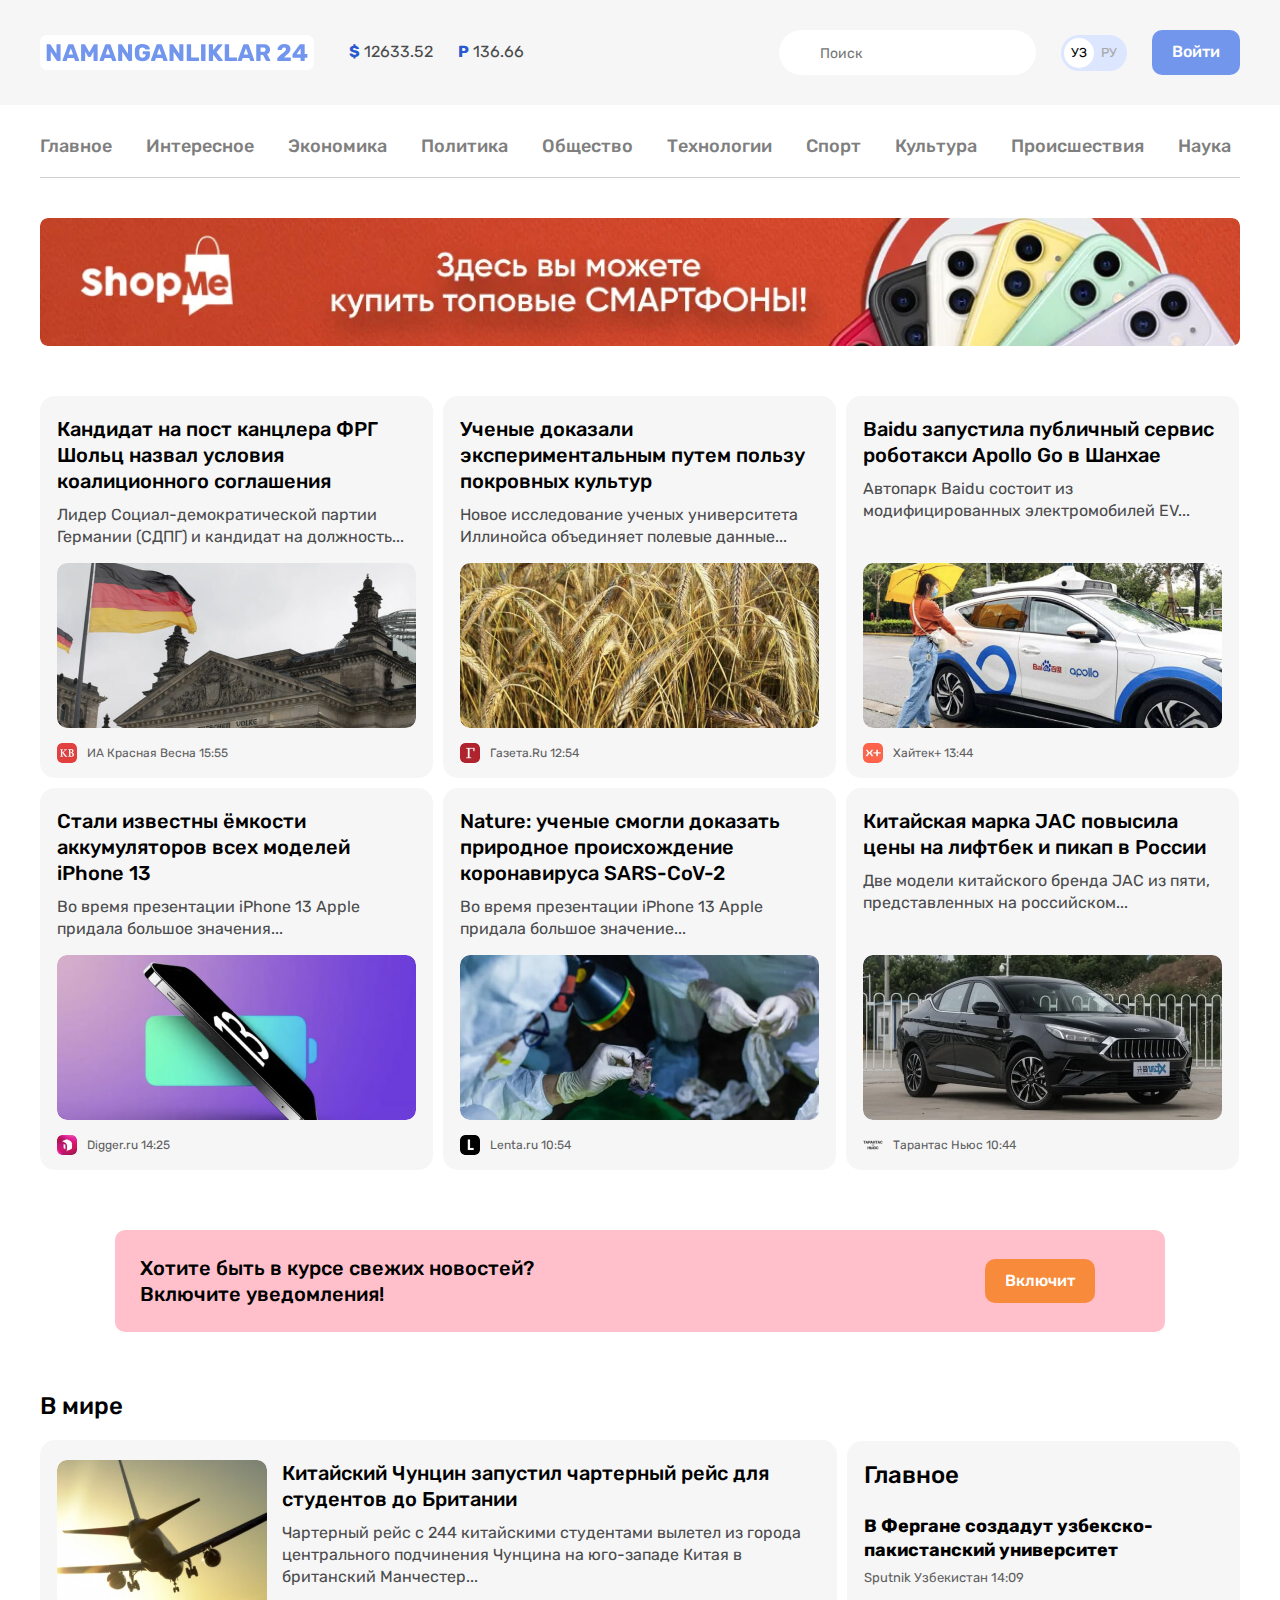
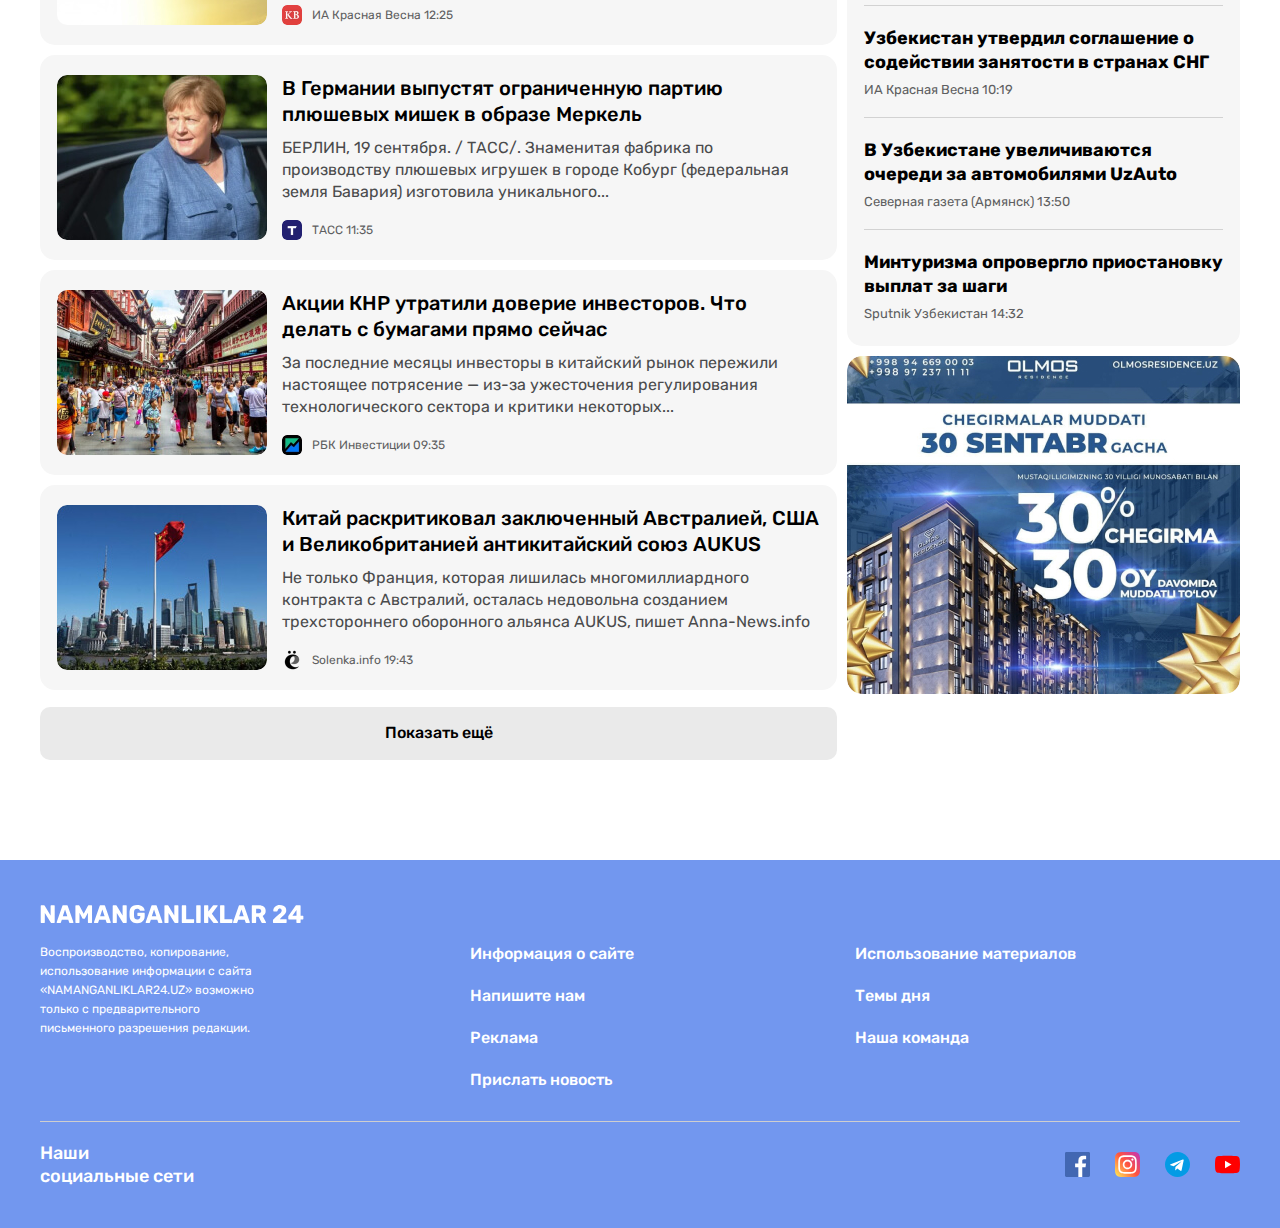
<file: index.html>
<!DOCTYPE html>
<html lang="ru">

<head>
    <meta charset="UTF-8">
    <meta name="viewport" content="width=device-width, initial-scale=1.0">
    <title>N24 sayti amaliyoti - Qaytadan</title>

    <!-- styles -->
    <link rel="stylesheet" href="css/normalize.css">
    <link rel="stylesheet" href="css/styles.css">

    <!-- favicon -->
    <link class="favicon" rel="icon" href="img/logo.png">
</head>

<body>
    <!-- SITE-HEADER -->

    <header class="site-header">
        <!-- site-header-top -->
        <div class="site-header-top">
            <div class="site-header-top-container container">
                <!-- logo -->
                <a class="site-header-logo" href="index.html">
                    <img class="site-header-logo-img" src="img/logo.svg" alt="N24 sayti logotipi">
                </a>

                <!-- currency-rates -->
                <ul class="currency-rates">
                    <li class="currency-rates-item">
                        <b class="currency-rate-type">$</b>
                        <span class="currency-rate-value">12633.52</span>
                    </li>
                    <li class="currency-rates-item">
                        <b class="currency-rate-type">P</b>
                        <span class="currency-rate-value">136.66</span>
                    </li>
                </ul>

                <!-- global-search-form -->

                <form class="global-search-form" action="https://echo.htmlacademy.ru" method="get">
                    <input class="global-search-form-input" aria-label="Поиск" type="search" name="search"
                        placeholder="Поиск" required>
                </form>

                <!-- lang-toggle -->
                <div class="lang-toggle">
                    <a class="lang-toggle-link lang-toggle-link-active" href="index.html">УЗ</a>
                    <a class="lang-toggle-link" href="index.html">РУ</a>
                </div>

                <!-- site-header-auth -->
                <a class="button button-primary" href="#">Войти</a>

            </div>

        </div>

        <div class="container">
            <!-- SITENAV -->
            <nav class="sitenav">
                <ul class="sitenav-list">
                    <li class="sitenav-item"><a class="sitenav-link" href="#">Главное</a></li>
                    <li class="sitenav-item"><a class="sitenav-link" href="#">Интересное</a></li>
                    <li class="sitenav-item"><a class="sitenav-link" href="#">Экономика</a></li>
                    <li class="sitenav-item"><a class="sitenav-link" href="#">Политика</a></li>
                    <li class="sitenav-item"><a class="sitenav-link" href="#">Общество</a></li>
                    <li class="sitenav-item"><a class="sitenav-link" href="#">Технологии</a></li>
                    <li class="sitenav-item"><a class="sitenav-link" href="#">Спорт</a></li>
                    <li class="sitenav-item"><a class="sitenav-link" href="#">Культура</a></li>
                    <li class="sitenav-item"><a class="sitenav-link" href="#">Происшествия</a></li>
                    <li class="sitenav-item"><a class="sitenav-link" href="#">Наука</a></li>
                </ul>
            </nav>

            <!-- SITE-HEADER-BANNER -->
            <aside class="site-header-banner">
                <a class="site-header-banner-link" href="https://www.elmakon.uz" target="_blank">
                    <img class="site-header-banner-img" src="img/shopme-banner.jpg" width="1200" height="128"
                        srcset="img/shopme-banner.jpg 1x, img/shopme-banner@2x.jpg 2x" alt="Elmakon shopme banner">
                </a>
            </aside>

        </div>
    </header>

    <!-- MAIN CONTENT -->
    <main class="main-content">
        <div class="container">
            <!-- <h1>Namanganliklar N24 News Website</h1> -->

            <!-- Top News -->
            <section class="top-news">
                <!-- <h2>Top News </h2> -->

                <!-- News grid -->

                <div class="news-grid">
                    <!-- News grid item -->
                    <article class="news-grid-item article-card">
                        <h3 class="article-card-title">
                            <a class="article-card-link" href="#">Кандидат на пост канцлера ФРГ Шольц назвал условия
                                коалиционного соглашения</a>
                        </h3>
                        <p class="article-card-text">Лидер Социал-демократической партии Германии (СДПГ) и кандидат на
                            должность...</p>
                        <img class="article-card-img" src="img/new-grid/german-flag.jpg" alt="German flag" width="360"
                            height="165" srcset="img/new-grid/german-flag.jpg 1x, img/new-grid/german-flag@2x.jpg 2x">
                        <footer class="article-card-footer">
                            <img class="article-card-source-icon" src="img/new-grid/source/krasnaya-vesna.png" alt=""
                                width="20" height="20">
                            <div class="article-card-source-time">
                                <span class="article-card-source">ИА Красная Весна</span>
                                <time class="article-card-time">15:55</time>
                            </div>
                        </footer>
                    </article>

                    <article class="news-grid-item article-card">
                        <h3 class="article-card-title">
                            <a class="article-card-link" href="#">Ученые доказали экспериментальным путем пользу
                                покровных культур</a>
                        </h3>
                        <p class="article-card-text">Новое исследование ученых университета Иллинойса объединяет полевые
                            данные... </p>
                        <img class="article-card-img" src="img/new-grid/wheat.jpg" alt="Wheat plant" width="360"
                            height="165" srcset="img/new-grid/wheat.jpg 1x, img/new-grid/wheat@2x.jpg 2x">
                        <footer class="article-card-footer">
                            <img class="article-card-source-icon" src="img/new-grid/source/gazeta.png" alt="" width="20"
                                height="20">
                            <div class="article-card-source-time">
                                <span class="article-card-source">Газета.Ru</span>
                                <time class="article-card-time">12:54</time>
                            </div>
                        </footer>
                    </article>

                    <article class="news-grid-item article-card">
                        <h3 class="article-card-title">
                            <a class="article-card-link" href="#">Baidu запустила публичный сервис роботакси Apollo Go в
                                Шанхае</a>
                        </h3>
                        <p class="article-card-text">Автопарк Baidu состоит из модифицированных электромобилей EV...
                        </p>
                        <img class="article-card-img" src="img/new-grid/baido-car.jpg" alt="Baido car taxi" width="360"
                            height="165" srcset="img/new-grid/baido-car.jpg 1x, img/new-grid/baido-car@2x.jpg 2x">
                        <footer class="article-card-footer">
                            <img class="article-card-source-icon" src="img/new-grid/source/haytek.png" alt="" width="20"
                                height="20">
                            <div class="article-card-source-time">
                                <span class="article-card-source">Хайтек+</span>
                                <time class="article-card-time">13:44</time>
                            </div>
                        </footer>
                    </article>

                    <article class="news-grid-item article-card">
                        <h3 class="article-card-title">
                            <a class="article-card-link" href="#">Стали известны ёмкости аккумуляторов всех моделей
                                iPhone 13</a>
                        </h3>
                        <p class="article-card-text">Во время презентации iPhone 13 Apple придала большое значения...
                        </p>
                        <img class="article-card-img" src="img/new-grid/iphone13.jpg" alt="Iphone 13" width="360"
                            height="165" srcset="img/new-grid/iphone13.jpg 1x, img/new-grid/iphone13@2x.jpg 2x">
                        <footer class="article-card-footer">
                            <img class="article-card-source-icon" src="img/new-grid/source/digger.png" alt="" width="20"
                                height="20">
                            <div class="article-card-source-time">
                                <span class="article-card-source">Digger.ru</span>
                                <time class="article-card-time">14:25</time>
                            </div>
                        </footer>
                    </article>

                    <article class="news-grid-item article-card">
                        <h3 class="article-card-title">
                            <a class="article-card-link" href="#">Nature: ученые смогли доказать природное происхождение
                                коронавируса SARS-CoV-2</a>
                        </h3>
                        <p class="article-card-text">Во время презентации iPhone 13 Apple придала большое значение...
                        </p>
                        <img class="article-card-img" src="img/new-grid/sars-cov-2.jpg" alt="Sars cov 2" width="360"
                            height="165" srcset="img/new-grid/sars-cov-2.jpg 1x, img/new-grid/sars-cov-2@2x.jpg 2x">
                        <footer class="article-card-footer">
                            <img class="article-card-source-icon" src="img/new-grid/source/lenta.png" alt="" width="20"
                                height="20">
                            <div class="article-card-source-time">
                                <span class="article-card-source">Lenta.ru</span>
                                <time class="article-card-time">10:54</time>
                            </div>
                        </footer>
                    </article>

                    <article class="news-grid-item article-card">
                        <h3 class="article-card-title">
                            <a class="article-card-link" href="#">Китайская марка JAC повысила цены на лифтбек и пикап в
                                России</a>
                        </h3>
                        <p class="article-card-text">Две модели китайского бренда JAC из пяти, представленных на
                            российском...
                        </p>
                        <img class="article-card-img" src="img/new-grid/jac-car.jpg" alt="Jac car" width="360"
                            height="165" srcset="img/new-grid/jac-car.jpg 1x, img/new-grid/jac-car@2x.jpg 2x">
                        <footer class="article-card-footer">
                            <img class="article-card-source-icon" src="img/new-grid/source/tarantas.png" alt=""
                                width="20" height="20">
                            <div class="article-card-source-time">
                                <span class="article-card-source">Тарантас Ньюс</span>
                                <time class="article-card-time">10:44</time>
                            </div>
                        </footer>
                    </article>

                </div>
            </section>

            <!-- NOTIFICATION CTA -->
            <section class="notification-cta">
                <div class="notification-cta-text">Хотите быть в курсе свежих новостей? <br> Включите уведомления!
                </div>
                <button class="button button-orange" type="button">Включит</button>
            </section>

            <!-- LAYOUT-2-1 -->

            <div class="layout-2-1">
                <div class="layout-2-1-main">
                    <!-- GLOBAL NEWS -->
                    <section class="global-news">
                        <h2 class="global-news-heading">В мире</h2>
                        <!-- News list -->
                        <div class="news-list">
                            <!-- News-list-items -->
                            <div class="news-list-item article-card-horizontal">
                                <img class="article-card-horizontal-img" src="img/global_news/plane.jpg"
                                    srcset="img/global_news/plane.jpg 1x, img/global_news/plane@2x.jpg 2x" alt="Китайский Чунцин запустил
                                    чартерный рейс для студентов до Британии" width="210" height="165">
                                <div class="article-card-horizontal-content">
                                    <h3 class="article-card-horizontal-title">
                                        <a class="article-card-horizontal-link" href="#">Китайский Чунцин запустил
                                            чартерный рейс для студентов до Британии</a>
                                    </h3>
                                    <div class="article-card-horizontal-text">Чартерный рейс с 244 китайскими студентами
                                        вылетел
                                        из города центрального подчинения Чунцина на юго-западе Китая в британский
                                        Манчестер...
                                    </div>
                                    <footer class="article-card-horizontal-footer">
                                        <img class="article-card-horizontal-source-icon"
                                            src="img/global_news/footer/vesna.png"
                                            srcset="img/global_news/footer/vesna.png 1x, img/global_news/footer/vesna@2x.png 2x"
                                            alt="" width="20" height="20">
                                        <div class="article-card-horizontal-source-time">
                                            <span class="article-card-horizontan-source">ИА Красная Весна</span>
                                            <time datetime="2021-09-27T12:25:00">12:25</time>
                                        </div>
                                    </footer>
                                </div>
                            </div>
                            <div class="news-list-item article-card-horizontal">
                                <img class="article-card-horizontal-img" src="img/global_news/merkel.jpg"
                                    srcset="img/global_news/merkel.jpg 1x, img/global_news/merkel@2x.jpg 2x"
                                    alt="В Германии выпустят ограниченную партию плюшевых мишек в образе Меркель"
                                    width="210" height="165">
                                <div class="article-card-horizontal-content">
                                    <h3 class="article-card-horizontal-title">
                                        <a class="article-card-horizontal-link" href="#">В Германии выпустят
                                            ограниченную партию плюшевых мишек в образе Меркель</a>
                                    </h3>
                                    <div class="article-card-horizontal-text">БЕРЛИН, 19 сентября. / ТАСС/. Знаменитая
                                        фабрика
                                        по производству плюшевых игрушек в городе Кобург (федеральная земля Бавария)
                                        изготовила
                                        уникального...
                                    </div>
                                    <footer class="article-card-horizontal-footer">
                                        <img class="article-card-horizontal-source-icon"
                                            src="img/global_news/footer/tarantas.png"
                                            srcset="img/global_news/footer/tarantas.png 1x, img/global_news/footer/tarantas@2x.png 2x"
                                            alt="" width="20" height="20">
                                        <div class="article-card-horizontal-source-time">
                                            <span class="article-card-horizontan-source">ТАСС</span>
                                            <time datetime="2021-09-27T11:35:00">11:35</time>
                                        </div>
                                    </footer>
                                </div>
                            </div>
                            <div class="news-list-item article-card-horizontal">
                                <img class="article-card-horizontal-img" src="img/global_news/china_promo.jpg"
                                    srcset="img/global_news/china_promo.jpg 1x, img/global_news/china_promo@2x.jpg 2x"
                                    alt="Акции КНР утратили доверие
                                    инвесторов.
                                    Что делать с бумагами прямо сейчас" width="210" height="165">
                                <div class="article-card-horizontal-content">
                                    <h3 class="article-card-horizontal-title">
                                        <a class="article-card-horizontal-link" href="#">Акции КНР утратили доверие
                                            инвесторов.
                                            Что делать с бумагами прямо сейчас</a>
                                    </h3>
                                    <div class="article-card-horizontal-text">За последние месяцы инвесторы в китайский
                                        рынок
                                        пережили настоящее потрясение — из-за ужесточения регулирования технологического
                                        сектора
                                        и критики некоторых...
                                    </div>
                                    <footer class="article-card-horizontal-footer">
                                        <img class="article-card-horizontal-source-icon"
                                            src="img/global_news/footer/rbk.png"
                                            srcset="img/global_news/footer/rbk.png 1x, img/global_news/footer/rbk@2x.png 2x"
                                            alt="" width="20" height="20">
                                        <div class="article-card-horizontal-source-time">
                                            <span class="article-card-horizontan-source">РБК Инвестиции</span>
                                            <time datetime="2021-09-27T09:35:00">09:35</time>
                                        </div>
                                    </footer>
                                </div>
                            </div>
                            <div class="news-list-item article-card-horizontal">
                                <img class="article-card-horizontal-img" src="img/global_news/chinese-flag.jpg"
                                    srcset="img/global_news/chinese-flag.jpg 1x, img/global_news/chinese-flag@2x.jpg 2x"
                                    alt="Китай раскритиковал заключенный
                                Австралией, США и Великобританией антикитайский союз AUKUS" width="210" height="165">
                                <div class="article-card-horizontal-content">
                                    <h3 class="article-card-horizontal-title">
                                        <a class="article-card-horizontal-link" href="#">Китай раскритиковал заключенный
                                            Австралией, США и Великобританией антикитайский союз AUKUS</a>
                                    </h3>
                                    <div class="article-card-horizontal-text">Не только Франция, которая лишилась
                                        многомиллиардного контракта с Австралий, осталась недовольна созданием
                                        трехстороннего
                                        оборонного альянса AUKUS, пишет Anna-News.info
                                    </div>
                                    <footer class="article-card-horizontal-footer">
                                        <img class="article-card-horizontal-source-icon"
                                            src="img/global_news/footer/solenka.png"
                                            srcset="img/global_news/footer/solenka.png 1x, img/global_news/footer/solenka@2x.png 2x"
                                            alt="" width="20" height="20">
                                        <div class="article-card-horizontal-source-time">
                                            <span class="article-card-horizontan-source">Solenka.info</span>
                                            <time datetime="2021-09-27T19:43:00">19:43</time>
                                        </div>
                                    </footer>
                                </div>
                            </div>
                        </div>
                        <button class="news-list-more-button button button-block" type="button">Показать ещё</button>
                    </section>
                </div>

                <div class="layout-2-1-sidebar">
                    <!-- Sidebar-news-card -->
                    <section class="layout-2-1-sidebar-item sidebar-news-card">
                        <h2 class="sidebar-news-card-heading">Главное</h2>
                        <ul class="sidebar-news-card-list">
                            <li class="sidebar-news-card-item">
                                <h3 class="sidebar-news-card-title">
                                    <a href="#" class="sidebar-news-card-link">В Фергане создадут
                                        узбекско-пакистанский
                                        университет</a>
                                </h3>
                                <div class="sidebar-news-card-source-time">
                                    <span class="sidebar-news-card-source">Sputnik Узбекистан</span>
                                    <time datetime="2021-09-27T19:43:00">14:09</time>
                                </div>
                            </li>
                            <li class="sidebar-news-card-item">
                                <h3 class="sidebar-news-card-title">
                                    <a href="#" class="sidebar-news-card-link">Узбекистан утвердил соглашение о
                                        содействии
                                        занятости в странах СНГ</a>
                                </h3>
                                <div class="sidebar-news-card-source-time">
                                    <span class="sidebar-news-card-source">ИА Красная Весна</span>
                                    <time datetime="2021-09-27T19:43:00">10:19</time>
                                </div>
                            </li>
                            <li class="sidebar-news-card-item">
                                <h3 class="sidebar-news-card-title">
                                    <a href="#" class="sidebar-news-card-link">В Узбекистане увеличиваются очереди
                                        за
                                        автомобилями UzAuto</a>
                                </h3>
                                <div class="sidebar-news-card-source-time">
                                    <span class="sidebar-news-card-source">Северная газета (Армянск)</span>
                                    <time datetime="2021-09-27T19:43:00">13:50</time>
                                </div>
                            </li>
                            <li class="sidebar-news-card-item">
                                <h3 class="sidebar-news-card-title">
                                    <a href="#" class="sidebar-news-card-link">Минтуризма опровергло приостановку
                                        выплат за
                                        шаги</a>
                                </h3>
                                <div class="sidebar-news-card-source-time">
                                    <span class="sidebar-news-card-source">Sputnik Узбекистан</span>
                                    <time datetime="2021-09-27T19:43:00">14:32</time>
                                </div>
                            </li>
                        </ul>
                    </section>
                    <!-- Sidebar-ad -->
                    <aside class="layout-2-1-sidebar-item sidebar-ad">
                        <a href="https://www.nestone.uz" class="sidebar-ad-link" target="_blank">
                            <img class="sidebar-add-img" src="img/aside/olmos.jpg"
                                srcset="img/aside/olmos.jpg 1x, img/aside/olmos@2x.jpg 2x" alt="Olmos yangi uylar"
                                width="393" height="338">
                        </a>
                    </aside>
                </div>
            </div>
        </div>
    </main>

    <!-- SITE-FOOTER -->
    <footer class="site-footer">
        <div class="container">
            <div class="site-footer-logo-wrapper">
                <a href="index.html" class="site-footer-logo">
                    <img class="site-footer-logo-img" src="img/logo-white.svg" alt="N24 sayti logosi" width="264"
                        height="28">
                </a>
            </div>
            <div class="site-footer-about-links">
                <div class="site-footer-about">
                    Воспроизводство, копирование, использование информации с сайта «NAMANGANLIKLAR24.UZ» возможно только
                    с предварительного письменного разрешения редакции.
                </div>
                <div class="site-footer-links-wrapper">
                    <ul class="site-footer-links">
                        <li class="site-footer-links-item"><a href="#" class="site-footer-link">Информация о сайте</a>
                        </li>
                        <li class="site-footer-links-item"><a class="site-footer-link" href="#">Напишите нам</a></li>
                        <li class="site-footer-links-item"><a class="site-footer-link" href="#">Реклама</a></li>
                        <li class="site-footer-links-item"><a class="site-footer-link" href="#">Прислать новость</a>
                        </li>
                    </ul>

                    <ul class="site-footer-links">
                        <li class="site-footer-links-item"><a href="#" class="site-footer-link">Использование
                                материалов</a>
                        </li>
                        <li class="site-footer-links-item"><a class="site-footer-link" href="#">Темы дня</a></li>
                        <li class="site-footer-links-item"><a class="site-footer-link" href="#">Наша команда
                            </a></li>
                    </ul>
                </div>
            </div>
            <!-- divider -->
            <hr class="site-footer-divider">
            <div class="site-footer-socials">
                <h2 class="site-footer-heading">Наши социальные сети</h2>
                <ul class="site-footer-socials-list">
                    <li class="site-footer-socials-list-item"><a href="#" class="site-footer-socials-link" target="_blank">
                            <img class="site-footer-socials-img" src="img/site-footer/icon-facebook.svg" width="25"
                                height="25" alt="Facebook sahifasi">
                        </a></li>
                    <li class="site-footer-socials-list-item"><a href="#" class="site-footer-socials-link" target="_blank">
                            <img class="site-footer-socials-img" src="img/site-footer/icon-instagram.svg" width="25"
                                height="25" alt="Instagram sahifasi">
                        </a></li>
                    <li class="site-footer-socials-list-item"><a href="#" class="site-footer-socials-link" target="_blank">
                            <img class="site-footer-socials-img" src="img/site-footer/icon-telegram.svg" width="25"
                                height="25" alt="Telegram sahifasi">
                        </a></li>
                    <li class="site-footer-socials-list-item"><a href="#" class="site-footer-socials-link" target="_blank">
                            <img class="site-footer-socials-img" src="img/site-footer/icon-youtube.svg" width="25"
                                height="25" alt="Youtube sahifasi">
                        </a></li>
                </ul>
            </div>
        </div>
    </footer>
</body>

</html>
</file>
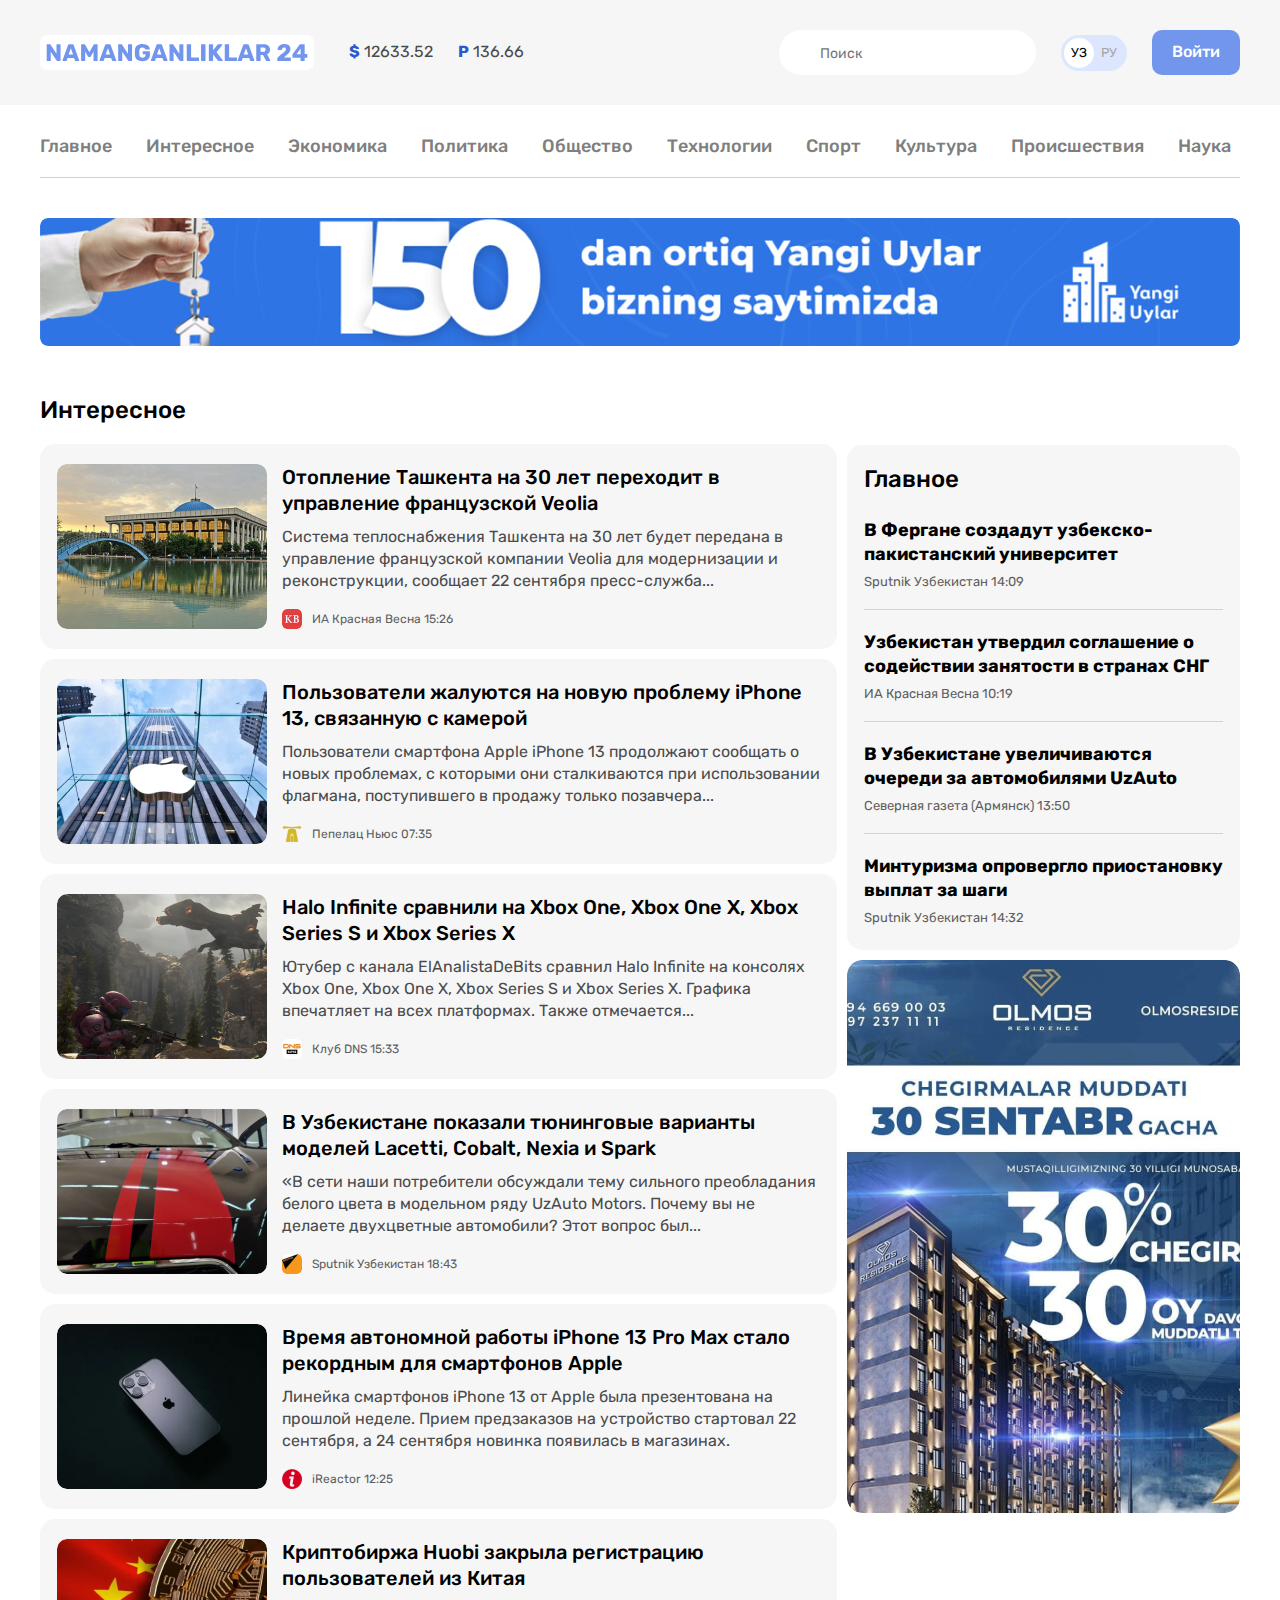
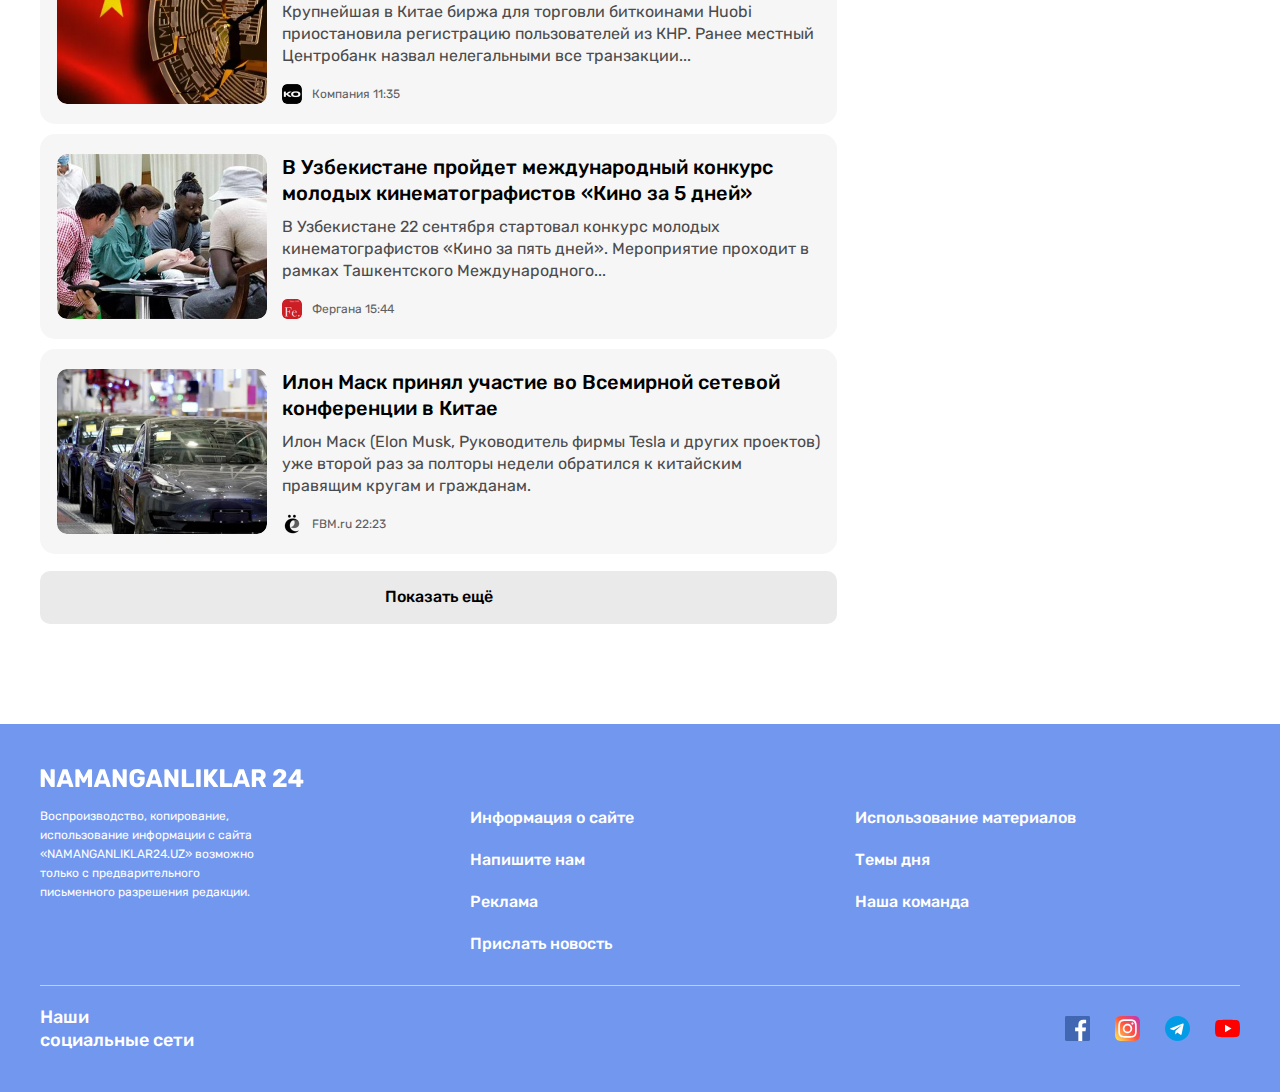
<file: news.-list.html>
<!DOCTYPE html>
<html lang="ru">

<head>
    <meta charset="UTF-8">
    <meta name="viewport" content="width=device-width, initial-scale=1.0">
    <title>N24 - Yangiliklar</title>

    <!-- styles -->
    <link rel="stylesheet" href="css/normalize.css">
    <link rel="stylesheet" href="css/styles.css">

    <!-- favicon -->
    <link class="favicon" rel="icon" href="img/logo.png">
</head>

<body>
    <!-- SITE-HEADER -->

    <header class="site-header">
        <!-- site-header-top -->
        <div class="site-header-top">
            <div class="site-header-top-container container">
                <!-- logo -->
                <a class="site-header-logo" href="index.html">
                    <img class="site-header-logo-img" src="img/logo.svg" alt="N24 sayti logotipi">
                </a>

                <!-- currency-rates -->
                <ul class="currency-rates">
                    <li class="currency-rates-item">
                        <b class="currency-rate-type">$</b>
                        <span class="currency-rate-value">12633.52</span>
                    </li>
                    <li class="currency-rates-item">
                        <b class="currency-rate-type">P</b>
                        <span class="currency-rate-value">136.66</span>
                    </li>
                </ul>

                <!-- global-search-form -->

                <form class="global-search-form" action="https://echo.htmlacademy.ru" method="get">
                    <input class="global-search-form-input" aria-label="Поиск" type="search" name="search"
                        placeholder="Поиск" required>
                </form>

                <!-- lang-toggle -->
                <div class="lang-toggle">
                    <a class="lang-toggle-link lang-toggle-link-active" href="index.html">УЗ</a>
                    <a class="lang-toggle-link" href="index.html">РУ</a>
                </div>

                <!-- site-header-auth -->
                <a class="button button-primary" href="#">Войти</a>

            </div>

        </div>

        <div class="container">
            <!-- SITENAV -->
            <nav class="sitenav">
                <ul class="sitenav-list">
                    <li class="sitenav-item"><a class="sitenav-link" href="index.html">Главное</a></li>
                    <li class="sitenav-item"><a class="sitenav-link" href="news.-list.html">Интересное</a></li>
                    <li class="sitenav-item"><a class="sitenav-link" href="news.-list.html">Экономика</a></li>
                    <li class="sitenav-item"><a class="sitenav-link" href="news.-list.html">Политика</a></li>
                    <li class="sitenav-item"><a class="sitenav-link" href="news.-list.html">Общество</a></li>
                    <li class="sitenav-item"><a class="sitenav-link" href="news.-list.html">Технологии</a></li>
                    <li class="sitenav-item"><a class="sitenav-link" href="news.-list.html">Спорт</a></li>
                    <li class="sitenav-item"><a class="sitenav-link" href="news.-list.html">Культура</a></li>
                    <li class="sitenav-item"><a class="sitenav-link" href="news.-list.html">Происшествия</a></li>
                    <li class="sitenav-item"><a class="sitenav-link" href="news.-list.html">Наука</a></li>
                </ul>
            </nav>

            <!-- SITE-HEADER-BANNER -->
            <aside class="site-header-banner">
                <a class="site-header-banner-link" href="https://www.nestone.uz" target="_blank">
                    <img class="site-header-banner-img" src="img/news-list/news-list-banner.jpg" width="1200"
                        height="128"
                        srcset="img/news-list/news-list-banner.jpg 1x, img/news-list/news-list-banner@2x.jpg 2x"
                        alt="Yangi uylar banner">
                </a>
            </aside>

        </div>
    </header>

    <!-- MAIN CONTENT -->
    <main class="main-content">
        <div class="container">
            <div class="layout-2-1">
                <div class="layout-2-1-main">
                    <!-- GLOBAL NEWS -->
                    <section class="global-news">
                        <h2 class="global-news-heading">Интересное</h2>
                        <!-- News list -->
                        <div class="news-list">

                            <!-- News-list-items -->
                            <div class="news-list-item article-card-horizontal">
                                <img class="article-card-horizontal-img" src="img/news-list/list/oliy-majlis.jpg"
                                    srcset="img/news-list/list/oliy-majlis.jpg 1x, img/news-list/list/oliy-majlis@2x.jpg 2x"
                                    alt="Отопление Ташкента на 30 лет переходит в управление французской Veolia"
                                    width="210" height="165">
                                <div class="article-card-horizontal-content">
                                    <h3 class="article-card-horizontal-title">
                                        <a class="article-card-horizontal-link" href="#">Отопление Ташкента на 30 лет
                                            переходит в управление французской Veolia</a>
                                    </h3>
                                    <div class="article-card-horizontal-text">Система теплоснабжения Ташкента на 30 лет
                                        будет передана в управление французской компании Veolia для модернизации и
                                        реконструкции, сообщает 22 сентября пресс-служба...
                                    </div>
                                    <footer class="article-card-horizontal-footer">
                                        <img class="article-card-horizontal-source-icon"
                                            src="img/global_news/footer/vesna.png"
                                            srcset="img/global_news/footer/vesna.png 1x, img/global_news/footer/vesna@2x.png 2x"
                                            alt="" width="20" height="20">
                                        <div class="article-card-horizontal-source-time">
                                            <span class="article-card-horizontan-source">ИА Красная Весна</span>
                                            <time datetime="2024-06-25T15:26:00">15:26</time>
                                        </div>
                                    </footer>
                                </div>
                            </div>

                            <div class="news-list-item article-card-horizontal">
                                <img class="article-card-horizontal-img" src="img/news-list/list/apple-office.jpg"
                                    srcset="img/news-list/list/apple-office.jpg 1x, img/news-list/list/apple-office@2x.jpg 2x"
                                    alt="Пользователи жалуются на новую проблему iPhone 13, связанную с камерой"
                                    width="210" height="165">
                                <div class="article-card-horizontal-content">
                                    <h3 class="article-card-horizontal-title">
                                        <a class="article-card-horizontal-link" href="#">Пользователи жалуются на новую
                                            проблему iPhone 13, связанную с камерой</a>
                                    </h3>
                                    <div class="article-card-horizontal-text">Пользователи смартфона Apple iPhone 13
                                        продолжают сообщать о новых проблемах, с которыми они сталкиваются при
                                        использовании флагмана, поступившего в продажу только позавчера...
                                    </div>
                                    <footer class="article-card-horizontal-footer">
                                        <img class="article-card-horizontal-source-icon"
                                            src="img/global_news/footer/pepelats.png" alt="" width="20" height="20">
                                        <div class="article-card-horizontal-source-time">
                                            <span class="article-card-horizontan-source">Пепелац Ньюс</span>
                                            <time datetime="2024-06-25T07:35:00">07:35</time>
                                        </div>
                                    </footer>
                                </div>
                            </div>

                            <div class="news-list-item article-card-horizontal">
                                <img class="article-card-horizontal-img" src="img/news-list/list/halo-infinite.jpg"
                                    srcset="img/news-list/list/halo-infinite.jpg 1x, img/news-list/list/halo-infinite@2x.jpg 2x"
                                    alt="Halo Infinite сравнили на Xbox One, Xbox One X, Xbox Series S и Xbox Series X"
                                    width="210" height="165">
                                <div class="article-card-horizontal-content">
                                    <h3 class="article-card-horizontal-title">
                                        <a class="article-card-horizontal-link" href="#">Halo Infinite сравнили на Xbox
                                            One, Xbox One X, Xbox Series S и Xbox Series X</a>
                                    </h3>
                                    <div class="article-card-horizontal-text">Ютубер с канала ElAnalistaDeBits сравнил
                                        Halo Infinite на консолях Xbox One, Xbox One X, Xbox Series S и Xbox Series X.
                                        Графика впечатляет на всех платформах. Также отмечается...
                                    </div>
                                    <footer class="article-card-horizontal-footer">
                                        <img class="article-card-horizontal-source-icon"
                                            src="img/global_news/footer/dns.png" alt="" width="20" height="20">
                                        <div class="article-card-horizontal-source-time">
                                            <span class="article-card-horizontan-source">Клуб DNS</span>
                                            <time datetime="2024-05-31T15:33:00">15:33</time>
                                        </div>
                                    </footer>
                                </div>
                            </div>

                            <div class="news-list-item article-card-horizontal">
                                <img class="article-card-horizontal-img" src="img/news-list/list/car-tuning.jpg"
                                    srcset="img/news-list/list/car-tuning.jpg 1x, img/news-list/list/car-tuning@2x.jpg 2x"
                                    alt="В Узбекистане показали тюнинговые варианты моделей Lacetti, Cobalt, Nexia и Spark"
                                    width="210" height="165">
                                <div class="article-card-horizontal-content">
                                    <h3 class="article-card-horizontal-title">
                                        <a class="article-card-horizontal-link" href="#">В Узбекистане показали
                                            тюнинговые варианты моделей Lacetti, Cobalt, Nexia и Spark</a>
                                    </h3>
                                    <div class="article-card-horizontal-text">«В сети наши потребители обсуждали тему
                                        сильного преобладания белого цвета в модельном ряду UzAuto Motors. Почему вы не
                                        делаете двухцветные автомобили? Этот вопрос был...
                                    </div>
                                    <footer class="article-card-horizontal-footer">
                                        <img class="article-card-horizontal-source-icon"
                                            src="img/global_news/footer/sputnik_uz.png" alt="" width="20" height="20">
                                        <div class="article-card-horizontal-source-time">
                                            <span class="article-card-horizontan-source">Sputnik Узбекистан</span>
                                            <time datetime="2024-06-23T18:43:00">18:43</time>
                                        </div>
                                    </footer>
                                </div>
                            </div>

                            <div class="news-list-item article-card-horizontal">
                                <img class="article-card-horizontal-img" src="img/news-list/list/iphone13.jpg"
                                    srcset="img/news-list/list/iphone13.jpg 1x, img/news-list/list/iphone13.jpg@2x.jpg 2x"
                                    alt="Время автономной работы iPhone 13 Pro Max стало рекордным для смартфонов Apple"
                                    width="210" height="165">
                                <div class="article-card-horizontal-content">
                                    <h3 class="article-card-horizontal-title">
                                        <a class="article-card-horizontal-link" href="#">Время автономной работы iPhone
                                            13 Pro Max стало рекордным для смартфонов Apple</a>
                                    </h3>
                                    <div class="article-card-horizontal-text">Линейка смартфонов iPhone 13 от Apple была
                                        презентована на прошлой неделе. Прием предзаказов на устройство стартовал 22
                                        сентября, а 24 сентября новинка появилась в магазинах.
                                    </div>
                                    <footer class="article-card-horizontal-footer">
                                        <img class="article-card-horizontal-source-icon"
                                            src="img/global_news/footer/ireactor.png" alt="" width="20" height="20">
                                        <div class="article-card-horizontal-source-time">
                                            <span class="article-card-horizontan-source">iReactor</span>
                                            <time datetime="2024-06-24T12:25:00">12:25</time>
                                        </div>
                                    </footer>
                                </div>
                            </div>

                            <div class="news-list-item article-card-horizontal">
                                <img class="article-card-horizontal-img" src="img/news-list/list/huobi-crypto.jpg"
                                    srcset="img/news-list/list/huobi-crypto.jpg 1x, img/news-list/list/huobi-crypto.jpg@2x.jpg 2x"
                                    alt="Криптобиржа Huobi закрыла регистрацию пользователей из Китая" width="210"
                                    height="165">
                                <div class="article-card-horizontal-content">
                                    <h3 class="article-card-horizontal-title">
                                        <a class="article-card-horizontal-link" href="#">Криптобиржа Huobi закрыла
                                            регистрацию пользователей из Китая</a>
                                    </h3>
                                    <div class="article-card-horizontal-text">Крупнейшая в Китае биржа для торговли
                                        биткоинами Huobi приостановила регистрацию пользователей из КНР. Ранее местный
                                        Центробанк назвал нелегальными все транзакции...
                                    </div>
                                    <footer class="article-card-horizontal-footer">
                                        <img class="article-card-horizontal-source-icon"
                                            src="img/global_news/footer/ko.png" alt="" width="20" height="20">
                                        <div class="article-card-horizontal-source-time">
                                            <span class="article-card-horizontan-source">Компания</span>
                                            <time datetime="2024-06-22T11:35:00">11:35</time>
                                        </div>
                                    </footer>
                                </div>
                            </div>

                            <div class="news-list-item article-card-horizontal">
                                <img class="article-card-horizontal-img" src="img/news-list/list/movie-in-five-days.jpg"
                                    srcset="img/news-list/list/movie-in-five-days.jpg 1x, img/news-list/list/movie-in-five-days.jpg@2x.jpg 2x"
                                    alt="В Узбекистане пройдет международный конкурс молодых кинематографистов «Кино за 5 дней»"
                                    width="210" height="165">
                                <div class="article-card-horizontal-content">
                                    <h3 class="article-card-horizontal-title">
                                        <a class="article-card-horizontal-link" href="#">В Узбекистане пройдет
                                            международный конкурс молодых кинематографистов «Кино за 5 дней»</a>
                                    </h3>
                                    <div class="article-card-horizontal-text">В Узбекистане 22 сентября стартовал
                                        конкурс молодых кинематографистов «Кино за пять дней». Мероприятие проходит в
                                        рамках Ташкентского Международного...
                                    </div>
                                    <footer class="article-card-horizontal-footer">
                                        <img class="article-card-horizontal-source-icon"
                                            src="img/global_news/footer/fergana.png" alt="" width="20" height="20">
                                        <div class="article-card-horizontal-source-time">
                                            <span class="article-card-horizontan-source">Фергана</span>
                                            <time datetime="2024-06-21T15:44:00">15:44</time>
                                        </div>
                                    </footer>
                                </div>
                            </div>

                            <div class="news-list-item article-card-horizontal">
                                <img class="article-card-horizontal-img" src="img/news-list/list/tesla-cars.jpg"
                                    srcset="img/news-list/list/tesla-cars.jpg 1x, img/news-list/list/tesla-cars.jpg@2x.jpg 2x"
                                    alt="Илон Маск принял участие во Всемирной сетевой конференции в Китае" width="210"
                                    height="165">
                                <div class="article-card-horizontal-content">
                                    <h3 class="article-card-horizontal-title">
                                        <a class="article-card-horizontal-link" href="#">Илон Маск принял участие во
                                            Всемирной сетевой конференции в Китае</a>
                                    </h3>
                                    <div class="article-card-horizontal-text">Илон Маск (Elon Musk, Руководитель фирмы
                                        Tesla и других проектов) уже второй раз за полторы недели обратился к китайским
                                        правящим кругам и гражданам.
                                    </div>
                                    <footer class="article-card-horizontal-footer">
                                        <img class="article-card-horizontal-source-icon"
                                            src="img/global_news/footer/solenka.png" alt="" width="20" height="20">
                                        <div class="article-card-horizontal-source-time">
                                            <span class="article-card-horizontan-source">FBM.ru</span>
                                            <time datetime="2024-06-20T22:23:00">22:23</time>
                                        </div>
                                    </footer>
                                </div>
                            </div>

                        </div>
                        <button class="news-list-more-button button button-block" type="button">Показать ещё</button>
                    </section>
                </div>

                <div class="layout-2-1-sidebar">
                    <!-- Sidebar-news-card -->
                    <section class="layout-2-1-sidebar-item sidebar-news-card">
                        <h2 class="sidebar-news-card-heading">Главное</h2>
                        <ul class="sidebar-news-card-list">
                            <li class="sidebar-news-card-item">
                                <h3 class="sidebar-news-card-title">
                                    <a href="#" class="sidebar-news-card-link">В Фергане создадут
                                        узбекско-пакистанский
                                        университет</a>
                                </h3>
                                <div class="sidebar-news-card-source-time">
                                    <span class="sidebar-news-card-source">Sputnik Узбекистан</span>
                                    <time datetime="2021-09-27T19:43:00">14:09</time>
                                </div>
                            </li>
                            <li class="sidebar-news-card-item">
                                <h3 class="sidebar-news-card-title">
                                    <a href="#" class="sidebar-news-card-link">Узбекистан утвердил соглашение о
                                        содействии
                                        занятости в странах СНГ</a>
                                </h3>
                                <div class="sidebar-news-card-source-time">
                                    <span class="sidebar-news-card-source">ИА Красная Весна</span>
                                    <time datetime="2021-09-27T19:43:00">10:19</time>
                                </div>
                            </li>
                            <li class="sidebar-news-card-item">
                                <h3 class="sidebar-news-card-title">
                                    <a href="#" class="sidebar-news-card-link">В Узбекистане увеличиваются очереди
                                        за
                                        автомобилями UzAuto</a>
                                </h3>
                                <div class="sidebar-news-card-source-time">
                                    <span class="sidebar-news-card-source">Северная газета (Армянск)</span>
                                    <time datetime="2021-09-27T19:43:00">13:50</time>
                                </div>
                            </li>
                            <li class="sidebar-news-card-item">
                                <h3 class="sidebar-news-card-title">
                                    <a href="#" class="sidebar-news-card-link">Минтуризма опровергло приостановку
                                        выплат за
                                        шаги</a>
                                </h3>
                                <div class="sidebar-news-card-source-time">
                                    <span class="sidebar-news-card-source">Sputnik Узбекистан</span>
                                    <time datetime="2021-09-27T19:43:00">14:32</time>
                                </div>
                            </li>
                        </ul>
                    </section>
                    <!-- Sidebar-ad -->
                    <aside class="layout-2-1-sidebar-item sidebar-ad">
                        <a href="https://www.nestone.uz" class="sidebar-ad-link" target="_blank">
                            <img class="sidebar-add-img sidebar-add-img-big" src="img/news-list/sidebar-img/olmos.jpg"
                                srcset="img/news-list/sidebar-img/olmos.jpg 1x, img/news-list/sidebar-img/olmos@2x.jpg 2x"
                                alt="Olmos yangi uylar" width="393" height="553">
                        </a>
                    </aside>
                </div>
            </div>

        </div>
    </main>

    <!-- SITE-FOOTER -->
    <footer class="site-footer">
        <div class="container">
            <div class="site-footer-logo-wrapper">
                <a href="index.html" class="site-footer-logo">
                    <img class="site-footer-logo-img" src="img/logo-white.svg" alt="N24 sayti logosi" width="264"
                        height="28">
                </a>
            </div>
            <div class="site-footer-about-links">
                <div class="site-footer-about">
                    Воспроизводство, копирование, использование информации с сайта «NAMANGANLIKLAR24.UZ» возможно только
                    с предварительного письменного разрешения редакции.
                </div>
                <div class="site-footer-links-wrapper">
                    <ul class="site-footer-links">
                        <li class="site-footer-links-item"><a href="#" class="site-footer-link">Информация о сайте</a>
                        </li>
                        <li class="site-footer-links-item"><a class="site-footer-link" href="#">Напишите нам</a></li>
                        <li class="site-footer-links-item"><a class="site-footer-link" href="#">Реклама</a></li>
                        <li class="site-footer-links-item"><a class="site-footer-link" href="#">Прислать новость</a>
                        </li>
                    </ul>

                    <ul class="site-footer-links">
                        <li class="site-footer-links-item"><a href="#" class="site-footer-link">Использование
                                материалов</a>
                        </li>
                        <li class="site-footer-links-item"><a class="site-footer-link" href="#">Темы дня</a></li>
                        <li class="site-footer-links-item"><a class="site-footer-link" href="#">Наша команда
                            </a></li>
                    </ul>
                </div>
            </div>
            <!-- divider -->
            <hr class="site-footer-divider">
            <div class="site-footer-socials">
                <h2 class="site-footer-heading">Наши социальные сети</h2>
                <ul class="site-footer-socials-list">
                    <li class="site-footer-socials-list-item"><a href="#" class="site-footer-socials-link"
                            target="_blank">
                            <img class="site-footer-socials-img" src="img/site-footer/icon-facebook.svg" width="25"
                                height="25" alt="Facebook sahifasi">
                        </a></li>
                    <li class="site-footer-socials-list-item"><a href="#" class="site-footer-socials-link"
                            target="_blank">
                            <img class="site-footer-socials-img" src="img/site-footer/icon-instagram.svg" width="25"
                                height="25" alt="Instagram sahifasi">
                        </a></li>
                    <li class="site-footer-socials-list-item"><a href="#" class="site-footer-socials-link"
                            target="_blank">
                            <img class="site-footer-socials-img" src="img/site-footer/icon-telegram.svg" width="25"
                                height="25" alt="Telegram sahifasi">
                        </a></li>
                    <li class="site-footer-socials-list-item"><a href="#" class="site-footer-socials-link"
                            target="_blank">
                            <img class="site-footer-socials-img" src="img/site-footer/icon-youtube.svg" width="25"
                                height="25" alt="Youtube sahifasi">
                        </a></li>
                </ul>
            </div>
        </div>
    </footer>
</body>

</html>
</file>
<file: css/styles.css>
/* FONTS */

@font-face {
    font-family: 'Rubik';
    src: url('../fonts/Rubik-Regular.woff2') format('woff2'),
        url('../fonts/Rubik-Regular.woff') format('woff'),
        url('../fonts/Rubik-Regular.ttf') format('truetype');
    font-weight: normal;
    font-style: normal;
    font-display: swap;
}

@font-face {
    font-family: 'Rubik';
    src: url('../fonts/Rubik-Bold.woff2') format('woff2'),
        url('../fonts/Rubik-Bold.woff') format('woff'),
        url('../fonts/Rubik-Bold.ttf') format('truetype');
    font-weight: bold;
    font-style: normal;
    font-display: swap;
}

@font-face {
    font-family: 'Rubik';
    src: url('../fonts/Rubik-Medium.woff2') format('woff2'),
        url('../fonts/Rubik-Medium.woff') format('woff'),
        url('../fonts/Rubik-Medium.ttf') format('truetype');
    font-weight: 500;
    font-style: normal;
    font-display: swap;
}



/* GLOBAL */

* {
    box-sizing: border-box;
}

html {
    height: 100%;
    scroll-behavior: smooth;
}

body {
    display: flex;
    flex-direction: column;
    height: 100%;
    padding: 0;
    margin: 0;
    background-color: #fff;
    font-family: Rubik, Arial, Helvetica, sans-serif;
    font-size: 16px;
    line-height: 22px;
    color: #4A4B4C;
}

img {
    max-width: 100%;
    height: auto;
}

/* BUTTON */

.button {
    display: inline-block;
    padding: 13px 20px;
    border-radius: 10px;
    border: none;
    font-size: 16px;
    font-weight: 500;
    text-decoration: none;
    text-align: center;
    cursor: pointer;
    line-height: 18.96px;
}

.button:hover {
    opacity: 0.8;
}

.button:active {
    opacity: 0.6;
}

.button-primary {
    color: #fff;
    background-color: #7296ec;
}

.button-orange {
    background-color: #f78b3b;
    color: #fff;
}

.button-block {
    width: 100%;
    display: block;
}

/* .favicon {
    border-radius: 50%;
} */

/* OUTLINE */

*:focus {
    outline: 2px dashed #2959ce;
    outline-offset: 3px;
}

/* CONTAINER */

.container {
    width: 100%;
    max-width: 1240px;
    padding-left: 20px;
    padding-right: 20px;
    margin-left: auto;
    margin-right: auto;
}


/* SITE-HEADER */

/* site-header-top  */
.site-header-top {
    background-color: #f6f6f6;
    padding: 30px 0;
    margin-bottom: 10px;

}

.site-header-top-container {
    display: flex;
    align-items: center;
}

/* site-header-logo */

.site-header-logo {
    background-color: #fff;
    display: flex;
    padding: 8px 6px;
    border-radius: 7px;
    margin-right: 35px;
}

.site-header-logo:hover {
    opacity: 0.8;
}

.site-header-logo:active {
    opacity: 0.6;
}

/* currency-rates */
.currency-rates {
    display: flex;
    align-items: center;
    list-style: none;
    margin: 0;
    padding: 0;
    margin-right: auto;
    line-height: 18.96px;
}

.currency-rates-item:not(:last-child) {
    margin-right: 25px;
}

.currency-rate-type {
    color: #2959ce;
}

/* global-search-form */

.global-search-form {
    margin-right: 25px;
}

.global-search-form-input {
    border-radius: 60px;
    outline: 0;
    border: none;
    font-size: 14px;
    line-height: normal;
    padding: 15px 20px 13px 41px;
}

/* lang-toggle */

.lang-toggle {
    display: flex;
    align-items: center;
    margin-right: 25px;
    padding: 3px;
    border-radius: 39px;
    background-color: #dce6ff;
}

.lang-toggle-link {
    width: 30px;
    height: 30px;
    border-radius: 50%;
    font-size: 13px;
    color: #a6a6a6;
    line-height: 30px;
    text-decoration: none;
    text-align: center;
}

.lang-toggle-link-active {
    background-color: #fff;
    color: #000;
}


/* SITENAV */

.sitenav {
    border-bottom: 1px solid #d1d1d1;
    padding: 16px 0;
    font-size: 18px;
    line-height: normal;
    font-weight: 500;
    margin-bottom: 40px;
}

.sitenav-list {
    list-style: none;
    padding: 0;
    margin: 0;
    display: flex;
    flex-wrap: wrap;
    align-items: center;
}

.sitenav-item {
    margin-top: 4px;
    margin-bottom: 4px;
}

.sitenav-item:not(:last-child) {
    margin-right: 34px;
}

.sitenav-link {
    text-decoration: none;
    display: inline-block;
    color: #7f7f7f;
}

.sitenav-link:hover {
    opacity: 0.8;
}

.sitenav-link:active {
    opacity: 0.6;
}


/* site-header-banner */

.site-header-banner {}

.site-header-banner-link {
    display: flex;
}

.site-header-banner-img {
    border-radius: 8px;
}


/* MAIN CONTENT */

.main-content {
    flex-grow: 1;
    padding-top: 50px;
    padding-bottom: 100px;
}


/* NEWS GRID */


.news-grid {
    display: flex;
    flex-wrap: wrap;
    margin-left: -10px;
    margin-bottom: -10px;
}

.news-grid-item {
    width: 393px;
    margin-left: 10px;
    margin-bottom: 10px;
}

.article-card {
    display: flex;
    flex-direction: column;
    background-color: #f6f6f6;
    border-radius: 15px;
    padding: 20px 17px 15px;
}

.article-card-title {
    margin-top: 0;
    margin-bottom: 10px;
    font-size: 20px;
    line-height: 26px;
    font-weight: 500;
}

.article-card-link {
    display: inline-block;
    color: #000;
    text-decoration: none;
}

.article-card-link:hover {
    color: #7296ec;
}


.article-card-link:active {
    opacity: 0.8;
}

.article-card-text {
    margin-top: 0;
    margin-bottom: 15px;
}

.article-card-img {
    display: block;
    width: 360px;
    height: 165px;
    object-fit: cover;
    border-radius: 10px;
    margin-top: auto;
    margin-bottom: 15px;
}

.article-card-footer {
    display: flex;
    align-items: center;
}

.article-card-source-icon {
    width: 20px;
    height: 20px;
    border-radius: 5px;
    margin-right: 10px;
}

.article-card-source-time {
    color: #5e5f61;
    font-size: 12px;
    line-height: normal;
}


/* NOTIFICATION CTA */

.notification-cta {
    margin: 60px 75px;
    padding: 25px 70px 25px 25px;
    background-color: pink;
    border-radius: 10px;
    display: flex;
    align-items: center;
    justify-content: space-between;
}

.notification-cta-text {
    font-size: 20px;
    line-height: 26px;
    font-weight: 500;
    color: #000;
}


/* LAYOUT */

.layout-2-1 {
    display: flex;
    align-items: flex-start;
}

.layout-2-1-main {
    width: 797px;
    margin-right: 10px;
}

.layout-2-1-sidebar {
    width: 393px;
    margin-top: 49px;
}

.layout-2-1-sidebar-item {
    margin-bottom: 10px;
}

/* GLOBAL NEWS */

.global-news-heading {
    font-size: 24px;
    line-height: normal;
    color: #000;
    font-weight: 500;
    margin-top: 0;
    margin-bottom: 20px;
}

.news-list {
    display: flex;
    flex-direction: column;
    margin-bottom: 17px;
}

.news-list-item:not(:last-child) {
    margin-bottom: 10px;
}

/* Article Card Horizontal */

.article-card-horizontal {
    border-radius: 15px;
    background-color: #f6f6f6;
    display: flex;
    align-items: flex-start;
    padding: 20px 17px;
}

.article-card-horizontal-img {
    display: inline-block;
    border-radius: 10px;
    width: 210px;
    height: 165px;
    margin-right: 15px;
    object-fit: cover;
}

.article-card-horizontal-content {
    flex-grow: 1;
}

.article-card-horizontal-title {
    margin-top: 0;
    margin-bottom: 10px;
    font-size: 20px;
    line-height: 26px;
    font-weight: 500;
}

.article-card-horizontal-link {
    display: inline-block;
    color: #000;
    text-decoration: none;
}

.article-card-horizontal-link:hover {
    color: #7296ec;
}


.article-card-horizontal-link:active {
    opacity: 0.8;
}

.article-card-horizontal-text {
    margin-top: 0;
    font-size: 16px;
    line-height: 22px;
    margin-bottom: 17px;
}

.article-card-horizontal-footer {
    display: flex;
    align-items: center;
}

.article-card-horizontal-source-icon {
    border-radius: 5px;
    width: 20px;
    height: 20px;
    object-fit: cover;
    margin-right: 10px;
}

.article-card-horizontal-source-time {
    font-size: 12px;
    line-height: normal;
    color: #5e5f61;
}


.news-list-more-button {
    padding: 17px;
    background-color: #eaeaea;
}


/* Sidebar news Card */
.sidebar-news-card {
    background-color: #f6f6f6;
    color: #000;
    padding: 20px 17px 25px;
    border-radius: 15px;
}

.sidebar-news-card-heading {
    font-size: 24px;
    line-height: normal;
    font-weight: 500;
    margin-top: 0;
    margin-bottom: 25px;
}

.sidebar-news-card-list {
    list-style: none;
    padding: 0;
    margin: 0;
}

.sidebar-news-card-item {
    padding: 20px 0;
}

.sidebar-news-card-item:first-child {
    padding-top: 0;
}

.sidebar-news-card-item:last-child {
    padding-bottom: 0;
}

.sidebar-news-card-item:not(:last-child) {
    border-bottom: 1px solid #d2d2d2;
}

.sidebar-news-card-title {
    font-size: 18px;
    line-height: 24px;
    margin-top: 0;
    margin-bottom: 8px;
}

.sidebar-news-card-link {
    display: inline-block;
    color: #000;
    text-decoration: none;
}


.sidebar-news-card-link:hover {
    color: #7296ec;
}


.sidebar-news-card-link:active {
    opacity: 0.8;
}

.sidebar-news-card-source-time {
    font-size: 13px;
    line-height: normal;
    color: #5e5f61;
    margin-top: 0;
    /* margin-bottom: 8px; */
}

/* SIDEBAR-ADD */
.sidebar-add-link {
    display: flex;
}

.sidebar-add-img {
    width: 393px;
    height: 338px;
    object-fit: cover;
    border-radius: 15px;
}



/* SITE FOOTER */

.site-footer {
    padding: 40px 0;
    background-color: #7297EF;
    color: white;

}

.container {}

.site-footer-logo-wrapper {
    display: flex;
    margin-bottom: 15px;
}

.site-footer-logo {
    display: flex;
}

.site-footer-logo:hover {
    opacity: 0.8;
}

.site-footer-logo:active {
    opacity: 0.6;
}

.site-footer-logo-img {
    width: 264px;
    height: 28px;
    object-fit: contain;
}

.site-footer *:focus {
    outline: 2px dashed #fff;

}

.site-footer-about-links {
    display: flex;
}

.site-footer-about {
    width: 230px;
    margin-right: 200px;
    font-size: 12px;
    line-height: 19px;
}

.site-footer-links-wrapper {
    display: flex;
    flex-grow: 1;
}

.site-footer-links {
    width: 50%;
    list-style: none;
    margin: 0;
    padding: 0;
    padding-right: 24px;
    font-weight: 500;
}

.site-footer-links-item:not(:last-child) {
    margin-bottom: 20px;
}

.site-footer-link {
    display: inline-block;
    color: #fff;
    text-decoration: none;
}

.site-footer-link:hover {
    text-decoration: underline;
}

.site-footer-divider {
    border: 0;
    height: 1px;
    background-color: #cecece;
    margin-top: 30px;
    margin-bottom: 20px;
}

.site-footer-socials {
    display: flex;
    align-items: center;
    justify-content: space-between;
}

.site-footer-heading {
    width: 160px;
    margin: 0;
    font-size: 18px;
    line-height: 23px;
    font-weight: 500;
}

.site-footer-socials-list {
    display: flex;
    list-style: none;
    margin: 0;
    padding: 0;
}

.site-footer-socials-list-item:not(:last-child) {
    margin-right: 25px;
}

.site-footer-socials-link {
    display: flex;
}

.site-footer-socials-link:hover {
    opacity: 0.8;
}

.site-footer-socials-link:active {
    opacity: 0.6;
}

.site-footer-socials-img {
    flex-shrink: 0;
    object-fit: contain;
    width: 25px;
    height: 25px;
}



/* NEWS LIST STYLES */

.sidebar-add-img-big {
    width: 393px;
    height: 553px;
}
</file>
